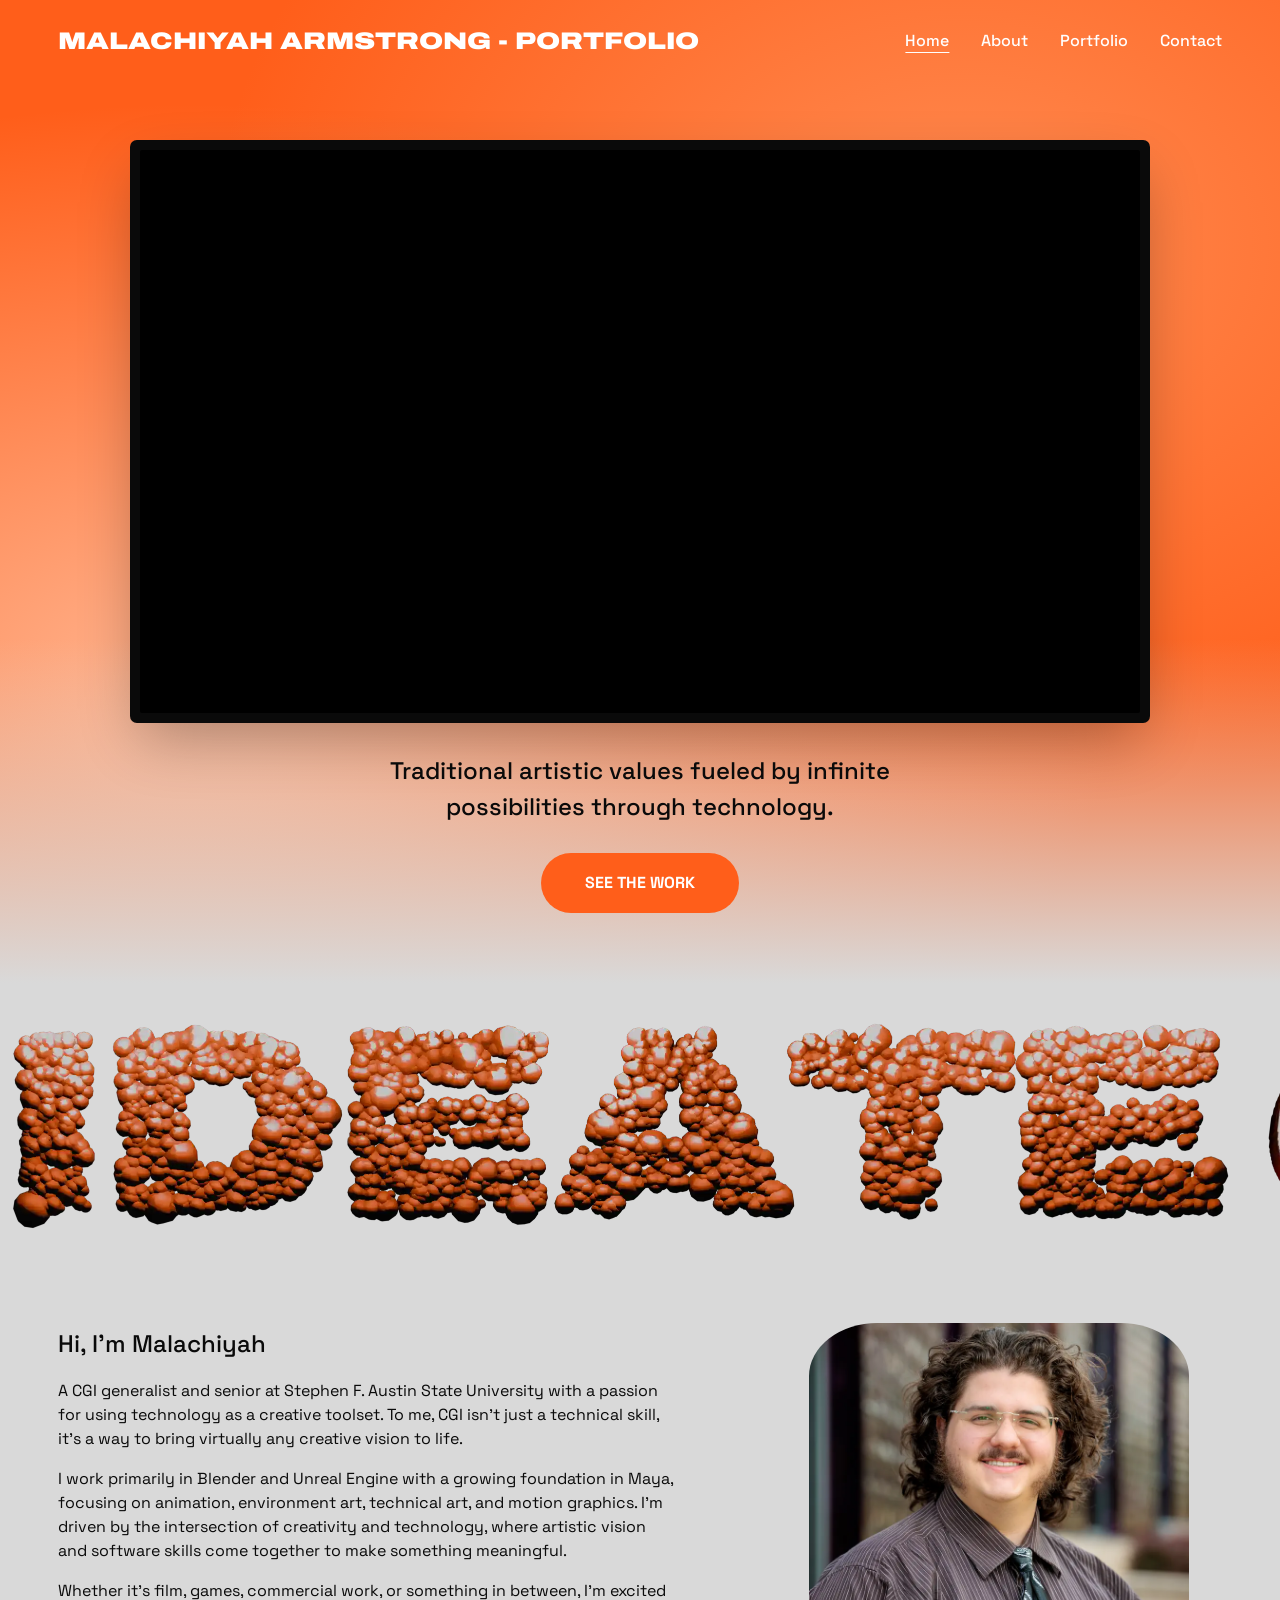
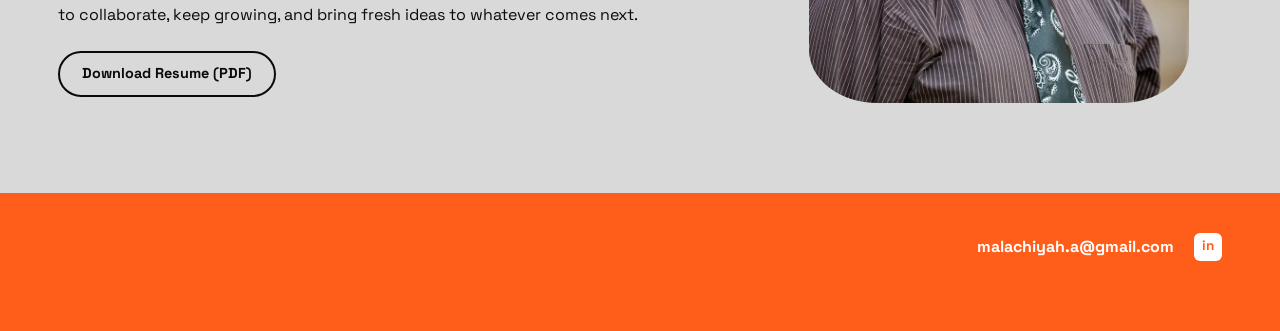
<file: index.html>
<!DOCTYPE html>
<html lang="en"><head><meta charset="utf-8"><meta name="viewport" content="width=device-width,initial-scale=1">
<title>Malachiyah Armstrong - Portfolio</title>
<link rel="preconnect" href="https://fonts.googleapis.com"><link rel="preconnect" href="https://fonts.gstatic.com" crossorigin><link href="https://fonts.googleapis.com/css2?family=Archivo:wdth,wght@62..125,100..900&family=Space+Grotesk:wght@400;500;700&display=swap" rel="stylesheet"><link rel="stylesheet" href="css/style.css"></head>
<body class="page-home">
<!-- ########## HEADER / NAV ########## -->
<header class="site-header"><a class="logo" href="index.html">Malachiyah Armstrong - Portfolio</a>
<button class="menu-btn" aria-label="Menu" aria-expanded="false"></button>
<nav class="nav"><a href="index.html" class="active">Home</a><a href="index.html#about">About</a><a href="portfolio.html">Portfolio</a><a href="#contact">Contact</a></nav></header>
<!-- ########## HERO REEL ########## -->
<section class="hero">
<div class="reel"><iframe src="https://player.vimeo.com/video/1228676956?title=0&amp;byline=0&amp;portrait=0&amp;badge=0&amp;autopause=0&amp;player_id=0&amp;app_id=58479" allow="autoplay; fullscreen; picture-in-picture; clipboard-write; encrypted-media; web-share" referrerpolicy="strict-origin-when-cross-origin" allowfullscreen title="Malachiyah Armstrong - Demo Reel"></iframe></div>
<!-- ########## TAGLINE + BUTTON ########## -->
<p class="tagline">Traditional artistic values fueled by infinite possibilities through technology.</p>
<a class="btn" href="portfolio.html">See the Work</a></section>
<!-- ########## MARQUEE ########## -->
<div class="marquee" aria-hidden="true"><div class="track"><img src="images/marquee-1.webp" alt="" width="2477" height="440"><img src="images/marquee-2.webp" alt="" width="2278" height="440"><img src="images/marquee-3.webp" alt="" width="2100" height="440"><img src="images/marquee-1.webp" alt="" width="2477" height="440"><img src="images/marquee-2.webp" alt="" width="2278" height="440"><img src="images/marquee-3.webp" alt="" width="2100" height="440"></div></div>
<!-- ########## ABOUT + RESUME ########## -->
<section class="about" id="about"><div><h2>Hi, I&rsquo;m Malachiyah</h2>
<p>A CGI generalist and senior at Stephen F. Austin State University with a passion for using technology as a creative toolset. To me, CGI isn&rsquo;t just a technical skill, it&rsquo;s a way to bring virtually any creative vision to life.</p>
<p>I work primarily in Blender and Unreal Engine with a growing foundation in Maya, focusing on animation, environment art, technical art, and motion graphics. I&rsquo;m driven by the intersection of creativity and technology, where artistic vision and software skills come together to make something meaningful.</p>
<p>Whether it&rsquo;s film, games, commercial work, or something in between, I&rsquo;m excited to collaborate, keep growing, and bring fresh ideas to whatever comes next.</p>
<a class="resume" href="Malachiyah_Armstrong_Resume.pdf" download>Download Resume (PDF)</a></div>
<img src="images/about-photo.webp" alt="Portrait of Malachiyah Armstrong" loading="lazy"></section>
<!-- ########## FOOTER / CONTACT ########## -->
<footer class="site-footer" id="contact"><a href="mailto:malachiyah.a@gmail.com">malachiyah.a@gmail.com</a>
<!-- LINKEDIN: change the link below to update --><a class="in-icon" href="https://www.linkedin.com/in/malachiyah-armstrong-497a72326/" target="_blank" rel="noopener" aria-label="LinkedIn">in</a></footer>
<script src="js/main.js"></script>
</body></html>
</file>
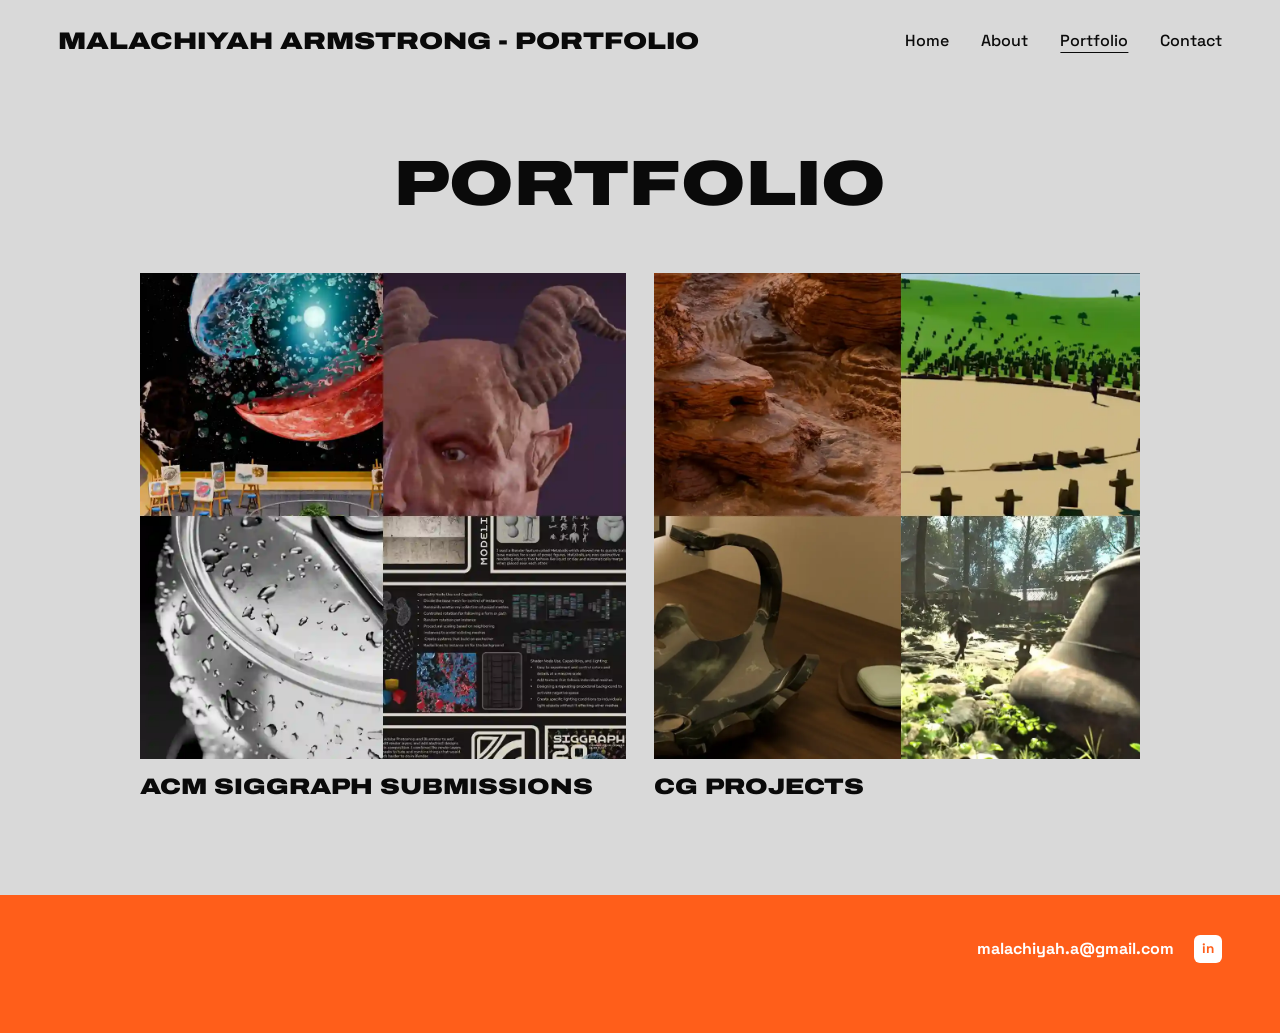
<file: portfolio.html>
<!DOCTYPE html>
<html lang="en"><head><meta charset="utf-8"><meta name="viewport" content="width=device-width,initial-scale=1">
<title>Portfolio | Malachiyah Armstrong</title>
<link rel="preconnect" href="https://fonts.googleapis.com"><link rel="preconnect" href="https://fonts.gstatic.com" crossorigin><link href="https://fonts.googleapis.com/css2?family=Archivo:wdth,wght@62..125,100..900&family=Space+Grotesk:wght@400;500;700&display=swap" rel="stylesheet"><link rel="stylesheet" href="css/style.css"></head>
<body class="">
<!-- ########## HEADER / NAV ########## -->
<header class="site-header"><a class="logo" href="index.html">Malachiyah Armstrong - Portfolio</a>
<button class="menu-btn" aria-label="Menu" aria-expanded="false"></button>
<nav class="nav"><a href="index.html">Home</a><a href="index.html#about">About</a><a href="portfolio.html" class="active">Portfolio</a><a href="#contact">Contact</a></nav></header>
<main class="page-inner"><h1 class="page-title">Portfolio</h1>
<!-- ########## PORTFOLIO HUB CARDS ########## -->
<div class="grid hub">
<!-- CARD: ACM SIGGRAPH --><a class="piece" href="siggraph.html"><img src="images/hub-siggraph.webp" alt="ACM SIGGRAPH poster"><h3>ACM SIGGRAPH Submissions</h3></a>
<!-- CARD: CG PROJECTS --><a class="piece" href="projects.html"><img src="images/hub-projects.webp" alt="CG project render"><h3>CG Projects</h3></a>
<!-- CARD: ART & DESIGN (hidden for now. To show it, delete the start and end comment marks around the card)
<a class="piece" href="art-design.html"><img src="images/hub-art-design.webp" alt="Art and design work"><h3>Art &amp; Design</h3></a>
-->
</div></main>
<!-- ########## FOOTER / CONTACT ########## -->
<footer class="site-footer" id="contact"><a href="mailto:malachiyah.a@gmail.com">malachiyah.a@gmail.com</a>
<!-- LINKEDIN: change the link below to update --><a class="in-icon" href="https://www.linkedin.com/in/malachiyah-armstrong-497a72326/" target="_blank" rel="noopener" aria-label="LinkedIn">in</a></footer>
<script src="js/main.js"></script>
</body></html>
</file>
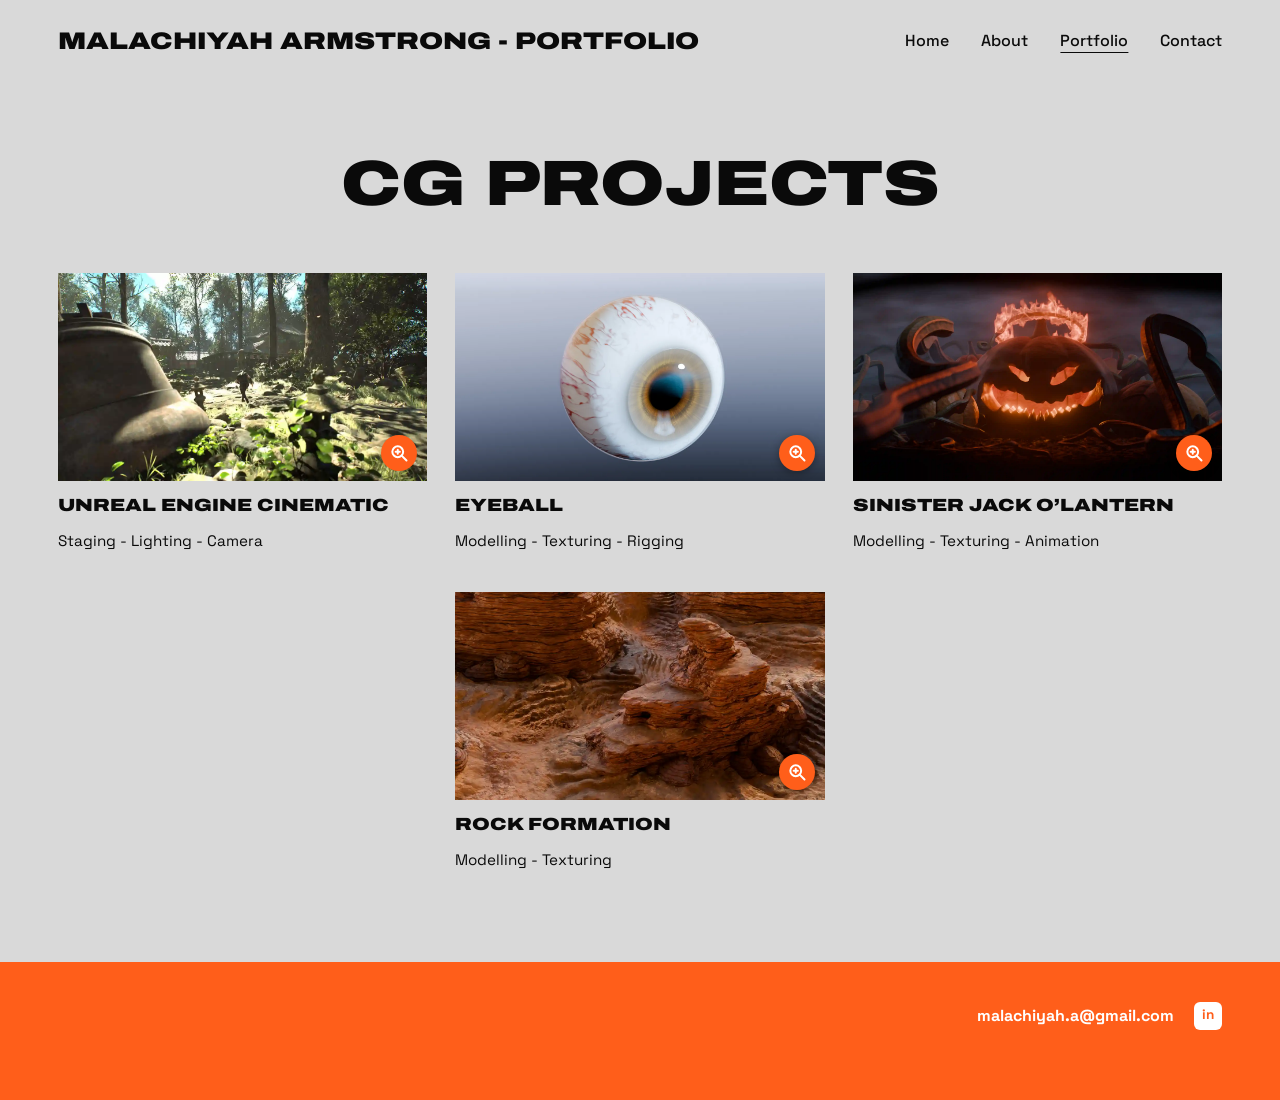
<file: projects.html>
<!DOCTYPE html>
<html lang="en"><head><meta charset="utf-8"><meta name="viewport" content="width=device-width,initial-scale=1">
<title>CG Projects | Malachiyah Armstrong</title>
<link rel="preconnect" href="https://fonts.googleapis.com"><link rel="preconnect" href="https://fonts.gstatic.com" crossorigin><link href="https://fonts.googleapis.com/css2?family=Archivo:wdth,wght@62..125,100..900&family=Space+Grotesk:wght@400;500;700&display=swap" rel="stylesheet"><link rel="stylesheet" href="css/style.css"></head>
<body class="">
<!-- ########## HEADER / NAV ########## -->
<header class="site-header"><a class="logo" href="index.html">Malachiyah Armstrong - Portfolio</a>
<button class="menu-btn" aria-label="Menu" aria-expanded="false"></button>
<nav class="nav"><a href="index.html">Home</a><a href="index.html#about">About</a><a href="portfolio.html" class="active">Portfolio</a><a href="#contact">Contact</a></nav></header>
<main class="page-inner"><h1 class="page-title">CG Projects</h1>
<!-- ########## GALLERY GRID ########## -->
<!-- TO ADD A PROJECT: copy one <figure> block and edit the title, image, and caption -->
<div class="grid">
<figure class="piece"><button class="open" aria-label="View Unreal Engine Cinematic"><img src="images/Cinematic_Sequence.0395.webp" alt="Unreal Engine cinematic still of a forest shrine path with a large bell" loading="lazy"></button>
<h3>Unreal Engine Cinematic</h3><p>Staging - Lighting - Camera</p>
<ol class="slides" hidden>
<li data-video="1233583459" data-ratio="16/9">Full cinematic</li>
<li data-img="images/Cinematic_Sequence.0031.webp">Cinematic still</li>
<li data-img="images/Cinematic_Sequence.0213.webp">Cinematic still</li>
<li data-img="images/Cinematic_Sequence.0395.webp">Cinematic still</li>
</ol></figure>
<figure class="piece"><button class="open" aria-label="View Eyeball"><img src="images/EyeShaded-1.webp" alt="Rendered eyeball with a detailed iris and veined sclera" loading="lazy"></button>
<h3>Eyeball</h3><p>Modelling - Texturing - Rigging</p>
<ol class="slides" hidden>
<li data-video="1233578825" data-ratio="16/9">Eyeball animation</li>
<li data-img="images/EyeSolid.webp">Solid view</li>
<li data-img="images/EyeShaded-1.webp">Shaded render</li>
</ol></figure>
<figure class="piece"><button class="open" aria-label="View Jack O’Lantern"><img src="images/PUMPKINFinalFrame.webp" alt="Glowing carved jack o’lantern surrounded by pumpkins and vines" loading="lazy"></button>
<h3>Sinister Jack O’Lantern</h3><p>Modelling - Texturing - Animation</p>
<ol class="slides" hidden>
<li data-video="1233578761" data-ratio="12/5">Animation</li>
<li data-img="images/BeginingKindaPUMPKIN.webp">Early frame</li>
<li data-img="images/PUMPKINFinalFrame.webp">Final frame</li>
</ol></figure>
<figure class="piece"><button class="open" aria-label="View Rock Formation"><img src="images/UtahRock.webp" alt="Render of a layered red sandstone rock formation" loading="lazy"></button>
<h3>Rock Formation</h3><p>Modelling - Texturing</p>
<ol class="slides" hidden>
<li data-img="images/UtahRock.webp">Rock Formation</li>
</ol></figure>
</div></main>
<!-- ########## FOOTER / CONTACT ########## -->
<footer class="site-footer" id="contact"><a href="mailto:malachiyah.a@gmail.com">malachiyah.a@gmail.com</a>
<!-- LINKEDIN: change the link below to update --><a class="in-icon" href="https://www.linkedin.com/in/malachiyah-armstrong-497a72326/" target="_blank" rel="noopener" aria-label="LinkedIn">in</a></footer>
<script src="js/main.js"></script>
</body></html>
</file>
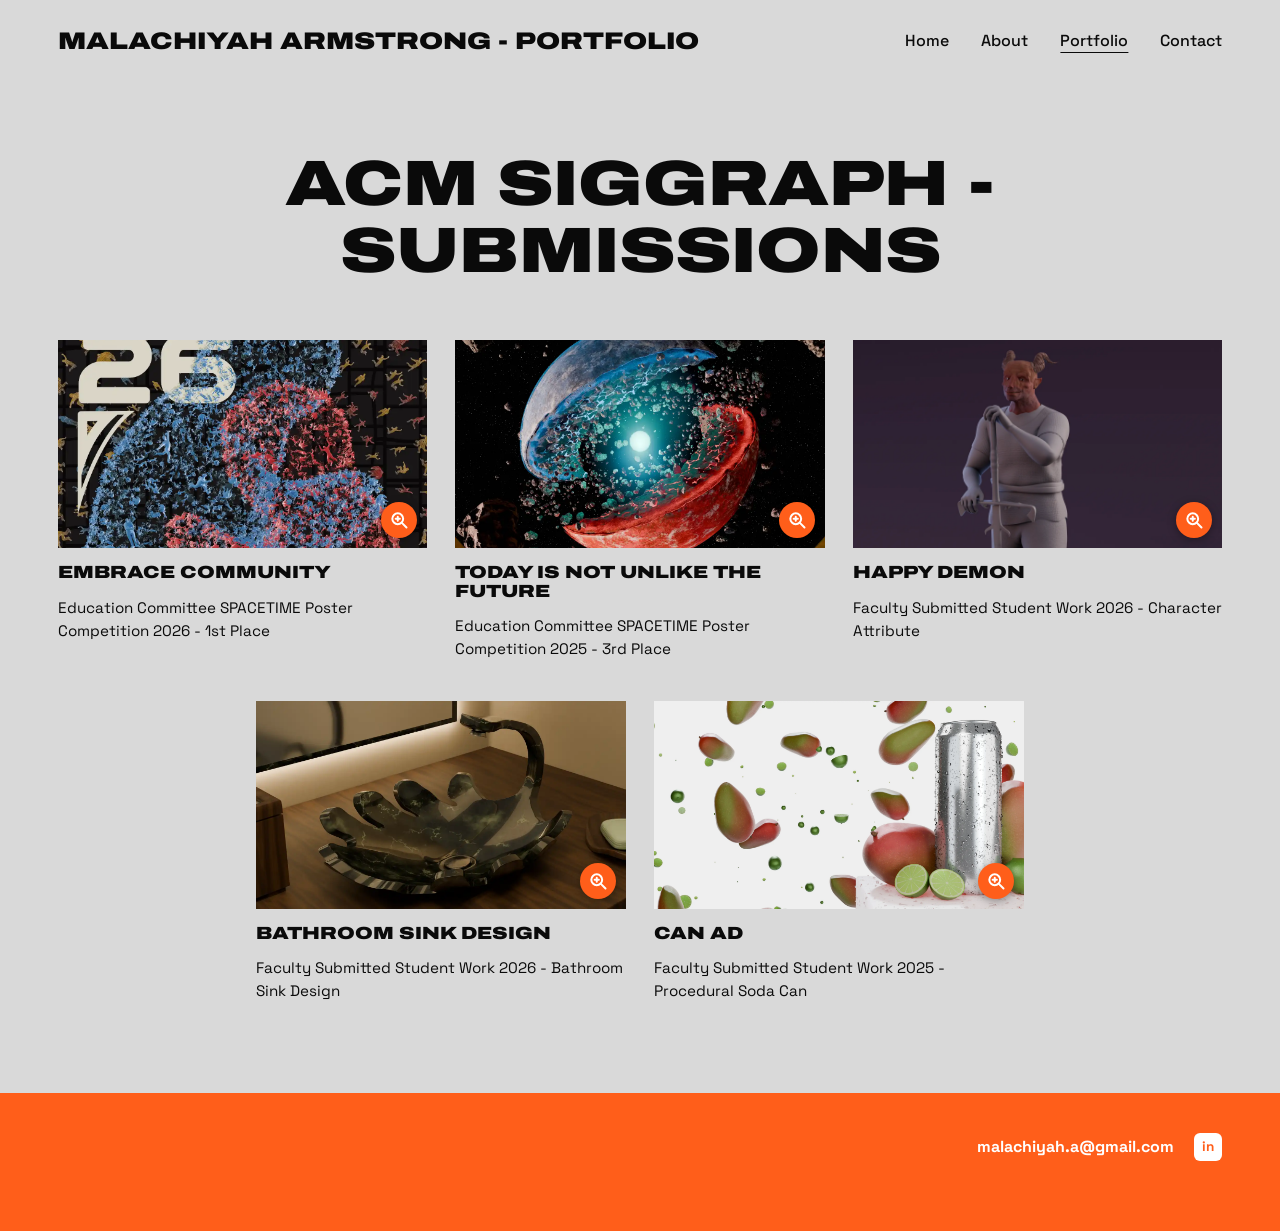
<file: siggraph.html>
<!DOCTYPE html>
<html lang="en"><head><meta charset="utf-8"><meta name="viewport" content="width=device-width,initial-scale=1">
<title>ACM SIGGRAPH | Malachiyah Armstrong</title>
<link rel="preconnect" href="https://fonts.googleapis.com"><link rel="preconnect" href="https://fonts.gstatic.com" crossorigin><link href="https://fonts.googleapis.com/css2?family=Archivo:wdth,wght@62..125,100..900&family=Space+Grotesk:wght@400;500;700&display=swap" rel="stylesheet"><link rel="stylesheet" href="css/style.css"></head>
<body class="">
<!-- ########## HEADER / NAV ########## -->
<header class="site-header"><a class="logo" href="index.html">Malachiyah Armstrong - Portfolio</a>
<button class="menu-btn" aria-label="Menu" aria-expanded="false"></button>
<nav class="nav"><a href="index.html">Home</a><a href="index.html#about">About</a><a href="portfolio.html" class="active">Portfolio</a><a href="#contact">Contact</a></nav></header>
<main class="page-inner"><h1 class="page-title">ACM SIGGRAPH - Submissions</h1>
<!-- ########## GALLERY GRID ########## -->
<!-- TO ADD A PIECE: copy one <figure> block. Edit the title, caption, cover image, and the <li> slide list (data-img = image, data-video = Vimeo ID) -->
<div class="grid">
<figure class="piece"><button class="open" aria-label="View Embrace Community"><img src="images/Malachiyah_Armstrong_S2026_FINAL.webp" alt="SIGGRAPH 2026 poster showing two figures embracing, built from many small figures" loading="lazy"></button>
<h3>Embrace Community</h3><p>Education Committee SPACETIME Poster Competition 2026 - 1st Place</p>
<ol class="slides" hidden>
<li data-img="images/Malachiyah_Armstrong_S2026_FINAL.webp">Final poster</li>
<li data-img="images/Malachiyah_Armstrong_S2026_PROCESS.webp">Process poster</li>
</ol></figure>
<figure class="piece"><button class="open" aria-label="View Today is Not Unlike The Future"><img src="images/malachiyah_armstrong_S2025_FINAL.webp" alt="SIGGRAPH 2025 poster of a cracked planet above a stage of easels" loading="lazy"></button>
<h3>Today is Not Unlike The Future</h3><p>Education Committee SPACETIME Poster Competition 2025 - 3rd Place</p>
<ol class="slides" hidden>
<li data-img="images/malachiyah_armstrong_S2025_FINAL.webp">Final poster</li>
<li data-img="images/malachiyah_armstrong_S2025_PROCESS.webp">Process poster</li>
</ol></figure>
<figure class="piece"><button class="open" aria-label="View Happy Demon"><img src="images/StandingDemonRendered.webp" alt="Rendered horned demon character standing with a staff" loading="lazy"></button>
<h3>Happy Demon</h3><p>Faculty Submitted Student Work 2026 - Character Attribute</p>
<ol class="slides" hidden>
<li data-img="images/HappyDemonRight3quarterView.webp">Right three-quarter view</li>
<li data-img="images/HappyDemonFrontFacing.webp">Front view</li>
<li data-img="images/HappyDemonLeft3quarterView.webp">Left three-quarter view</li>
<li data-img="images/HappyDemonInProfile.webp">Profile view</li>
<li data-img="images/HappyDemonSkeleton.webp">Skeleton</li>
<li data-img="images/HappyDemonWireFrameView.webp">Wireframe view</li>
<li data-img="images/StandingDemonRendered.webp">Full-body render</li>
</ol></figure>
<figure class="piece"><button class="open" aria-label="View Bathroom Sink Design"><img src="images/SinkFullShot.webp" alt="Render of a sculpted dark marble bathroom sink on a wood counter" loading="lazy"></button>
<h3>Bathroom Sink Design</h3><p>Faculty Submitted Student Work 2026 - Bathroom Sink Design</p>
<ol class="slides" hidden>
<li data-video="1233578794" data-ratio="12/5">Sink animation</li>
<li data-img="images/SinkCloseUp.webp">Close-up</li>
<li data-img="images/SinkFullShot.webp">Full shot</li>
<li data-img="images/SinkWideShot.webp">Wide shot</li>
</ol></figure>
<figure class="piece"><button class="open" aria-label="View Can Ad"><img src="images/CanmercialStill.webp" alt="Still from the procedural soda can commercial" loading="lazy"></button>
<h3>Can Ad</h3><p>Faculty Submitted Student Work 2025 - Procedural Soda Can</p>
<ol class="slides" hidden>
<li data-video="1240085431" data-ratio="4/3">Canmercial</li>
<li data-img="images/ExtremeCloseUpCan.webp">Closeup shot</li>
<li data-img="images/MidCanFrame.webp">Medium shot</li>
<li data-img="images/FarCanFrame.webp">Full shot</li>
</ol></figure>
</div></main>
<!-- ########## FOOTER / CONTACT ########## -->
<footer class="site-footer" id="contact"><a href="mailto:malachiyah.a@gmail.com">malachiyah.a@gmail.com</a>
<!-- LINKEDIN: change the link below to update --><a class="in-icon" href="https://www.linkedin.com/in/malachiyah-armstrong-497a72326/" target="_blank" rel="noopener" aria-label="LinkedIn">in</a></footer>
<script src="js/main.js"></script>
</body></html>
</file>
<file: css/style.css>
/* ================================================================
   1. COLORS & FONTS  <- change the whole look from here
   ================================================================ */
:root{--orange:#FF5E1A;--gray:#D9D9D9;--black:#0A0A0A;--white:#fff;
--display:"Archivo",sans-serif;--body:"Space Grotesk",sans-serif;
--pad:clamp(20px,4.5vw,68px);}

/* ================================================================
   2. BASE STYLES
   ================================================================ */
*{box-sizing:border-box;margin:0}
body{font-family:var(--body);background:var(--gray);color:var(--black);line-height:1.5}
img{display:block;max-width:100%}
a{color:inherit}
h1,h2,h3{font-family:var(--display);font-weight:900;font-stretch:125%;text-transform:uppercase;line-height:1.05}
:focus-visible{outline:3px solid var(--black);outline-offset:3px}

/* ================================================================
   3. HEADER / NAV
   ================================================================ */
.site-header{position:absolute;top:0;left:0;right:0;z-index:10;display:flex;justify-content:space-between;align-items:center;padding:28px var(--pad)}
.page-home .site-header{color:var(--white)}
.logo{font:900 clamp(.9rem,2vw,1.5rem)/1.1 var(--display);font-stretch:125%;text-transform:uppercase;text-decoration:none;max-width:70%}
.nav{display:flex;gap:32px}
.nav a{text-decoration:none;font-weight:500}
.nav a.active{text-decoration:underline;text-underline-offset:6px}
.menu-btn{display:none;width:40px;padding:0;background:none;border:0;color:inherit;cursor:pointer}
.menu-btn::before,.menu-btn::after{content:"";display:block;height:2px;margin:8px 0;background:currentColor}
@media(max-width:700px){
 .menu-btn{display:block;position:relative;z-index:2}
 .menu-btn[aria-expanded="true"]{color:#fff}
 .site-header .nav{display:none;position:fixed;inset:0;z-index:1;flex-direction:column;justify-content:center;align-items:center;gap:28px;padding:var(--pad);background:#0A0A0A;color:#fff}
 .site-header .nav.open{display:flex}
 .site-header .nav a{font:900 2rem/1.1 var(--display);font-stretch:125%;text-transform:uppercase}}

/* ================================================================
   4. HERO REEL (home page top)
   ================================================================ */
.hero{padding:150px var(--pad) 70px;text-align:center;
background:linear-gradient(to bottom,transparent 65%,var(--gray)),radial-gradient(ellipse at 75% 25%,#ff8a50,transparent 55%),radial-gradient(ellipse at 15% 70%,#ffb48f,transparent 60%),var(--orange)}
.reel{max-width:1000px;margin:0 auto;aspect-ratio:16/9;background:#000;display:grid;place-items:center;color:#fff;border-radius:2px;box-shadow:0 0 0 10px var(--black),0 24px 60px rgba(0,0,0,.3)}
.reel iframe{width:100%;height:100%;border:0}
.tagline{max-width:640px;margin:40px auto 28px;font-size:clamp(1.1rem,2.4vw,1.5rem);font-weight:500}
.btn{display:inline-block;padding:18px 44px;border-radius:999px;background:var(--orange);color:var(--white);font-weight:700;text-transform:uppercase;text-decoration:none}

/* ================================================================
   5. MARQUEE (scrolling render strip)
   ================================================================ */
.marquee{overflow:hidden;padding:30px 0}
.track{display:flex;gap:16px;width:max-content;animation:scroll 45s linear infinite}
.track img{height:clamp(120px,18vw,220px);width:auto}
@keyframes scroll{to{transform:translateX(calc(-50% - 8px))}}
@media(prefers-reduced-motion:reduce){.track{animation:none}}

/* ================================================================
   6. ABOUT + RESUME
   ================================================================ */
.about{display:grid;grid-template-columns:1.2fr .8fr;gap:48px;align-items:center;padding:60px var(--pad) 90px}
.about h2{font:500 1.5rem var(--body);text-transform:none;margin-bottom:20px}
.about p{max-width:62ch;margin-bottom:1em}
.about img{width:100%;max-width:380px;aspect-ratio:1;object-fit:cover;border-radius:18%/14%;margin:auto;background:#c4c4c4}
.resume{display:inline-block;margin-top:8px;padding:10px 22px;border:2px solid var(--black);border-radius:999px;font-size:.9rem;font-weight:700;text-decoration:none}
@media(max-width:800px){.about{grid-template-columns:1fr}.about img{order:2}}

/* ================================================================
   7. PAGE TITLE + GALLERY GRID (portfolio hub and section pages)
   ================================================================ */
.page-inner{max-width:1500px;margin:0 auto;padding:150px var(--pad) 90px}
.page-title{font-size:clamp(2rem,5vw,4rem);margin-bottom:56px;text-align:center}
.grid{display:flex;flex-wrap:wrap;justify-content:center;align-items:flex-start;gap:40px 28px}
.piece{flex:0 0 100%;min-width:0;text-decoration:none}
@media(min-width:600px){.piece{flex-basis:calc((100% - 28px)/2)}}
@media(min-width:1000px){.piece{flex-basis:calc((100% - 56px)/3)}.hub .piece{flex-basis:calc((100% - 28px)/2)}}
.hub{max-width:1000px;margin:0 auto}
.piece img{width:100%;aspect-ratio:16/9;object-fit:cover;object-position:center;background:#c4c4c4}
/* FOCUS POINT for tall posters cropped into the 16:9 card (second number: 0% = top of poster, 100% = bottom) */
.piece img[src*="S2026_FINAL"],.piece img[src*="S2025_FINAL"]{object-position:50% 50%}
/* Happy Demon cover: 0% = top of the image (head and horns), 100% = bottom */
.piece img[src*="StandingDemonRendered"]{object-position:50% 0%}
.piece h3{font-size:1.1rem;margin:16px 0 6px}
.piece p{font-size:.95rem;max-width:40ch;margin-top:14px}
.hub .piece img{aspect-ratio:1;object-fit:cover}
.hub .piece h3{font-size:1.4rem}

/* ================================================================
   8. FOOTER / CONTACT
   ================================================================ */
.site-footer{display:flex;flex-wrap:wrap;justify-content:flex-end;align-items:center;gap:20px;padding:40px var(--pad) 70px;background:var(--orange);color:var(--white);font-weight:700}
.site-footer a{text-decoration:none}
.in-icon{display:grid;place-items:center;width:28px;height:28px;border-radius:6px;background:var(--white);color:var(--orange);font-size:.85rem;font-weight:900}

/* ================================================================
   9. LIGHTBOX (full-screen viewer for each piece)
   ================================================================ */
.open{display:block;width:100%;padding:0;border:0;background:none;color:inherit;cursor:zoom-in}
.lb{position:fixed;inset:0;z-index:100;display:flex;flex-direction:column;align-items:center;justify-content:center;gap:16px;background:rgba(10,10,10,.94);color:#fff}
.lb[hidden]{display:none}
.lb-stage{display:grid;place-items:center}
.lb iframe{border:0}
.lb img{max-width:92vw;max-height:78vh;object-fit:contain}
.lb-cap{padding:0 var(--pad);font-size:.95rem;text-align:center}
.lb button{position:absolute;padding:12px;background:none;border:0;color:#fff;font-size:2.4rem;line-height:1;cursor:pointer}
.lb-x{top:12px;right:16px}.lb-p{left:8px;top:50%}.lb-n{right:8px;top:50%}
.lb.single .lb-p,.lb.single .lb-n{display:none}

/* ===== CLICKABLE CARD CUE: magnifier icon (always visible) + zoom on hover ===== */
.open{position:relative;overflow:hidden}
.open img{transition:transform .5s ease}
.open::after{content:"";position:absolute;right:10px;bottom:10px;width:36px;height:36px;border-radius:50%;box-shadow:0 2px 8px rgba(0,0,0,.35);transition:transform .3s ease;background:var(--orange) url("data:image/svg+xml,%3Csvg xmlns='http://www.w3.org/2000/svg' viewBox='0 0 24 24' fill='none' stroke='white' stroke-width='2.4' stroke-linecap='round'%3E%3Ccircle cx='10.5' cy='10.5' r='6.5'/%3E%3Cpath d='M15.5 15.5L21 21M10.5 8v5M8 10.5h5'/%3E%3C/svg%3E") center/20px no-repeat}
@media(hover:hover){.open:hover img{transform:scale(1.04)}.open:hover::after{transform:scale(1.1)}.hub .piece:hover h3{text-decoration:underline;text-underline-offset:6px}}
.open:focus-visible img{transform:scale(1.04)}
@media(prefers-reduced-motion:reduce){.open img,.open::after{transition:none}.open:hover img,.open:focus-visible img{transform:none}}
</file>
